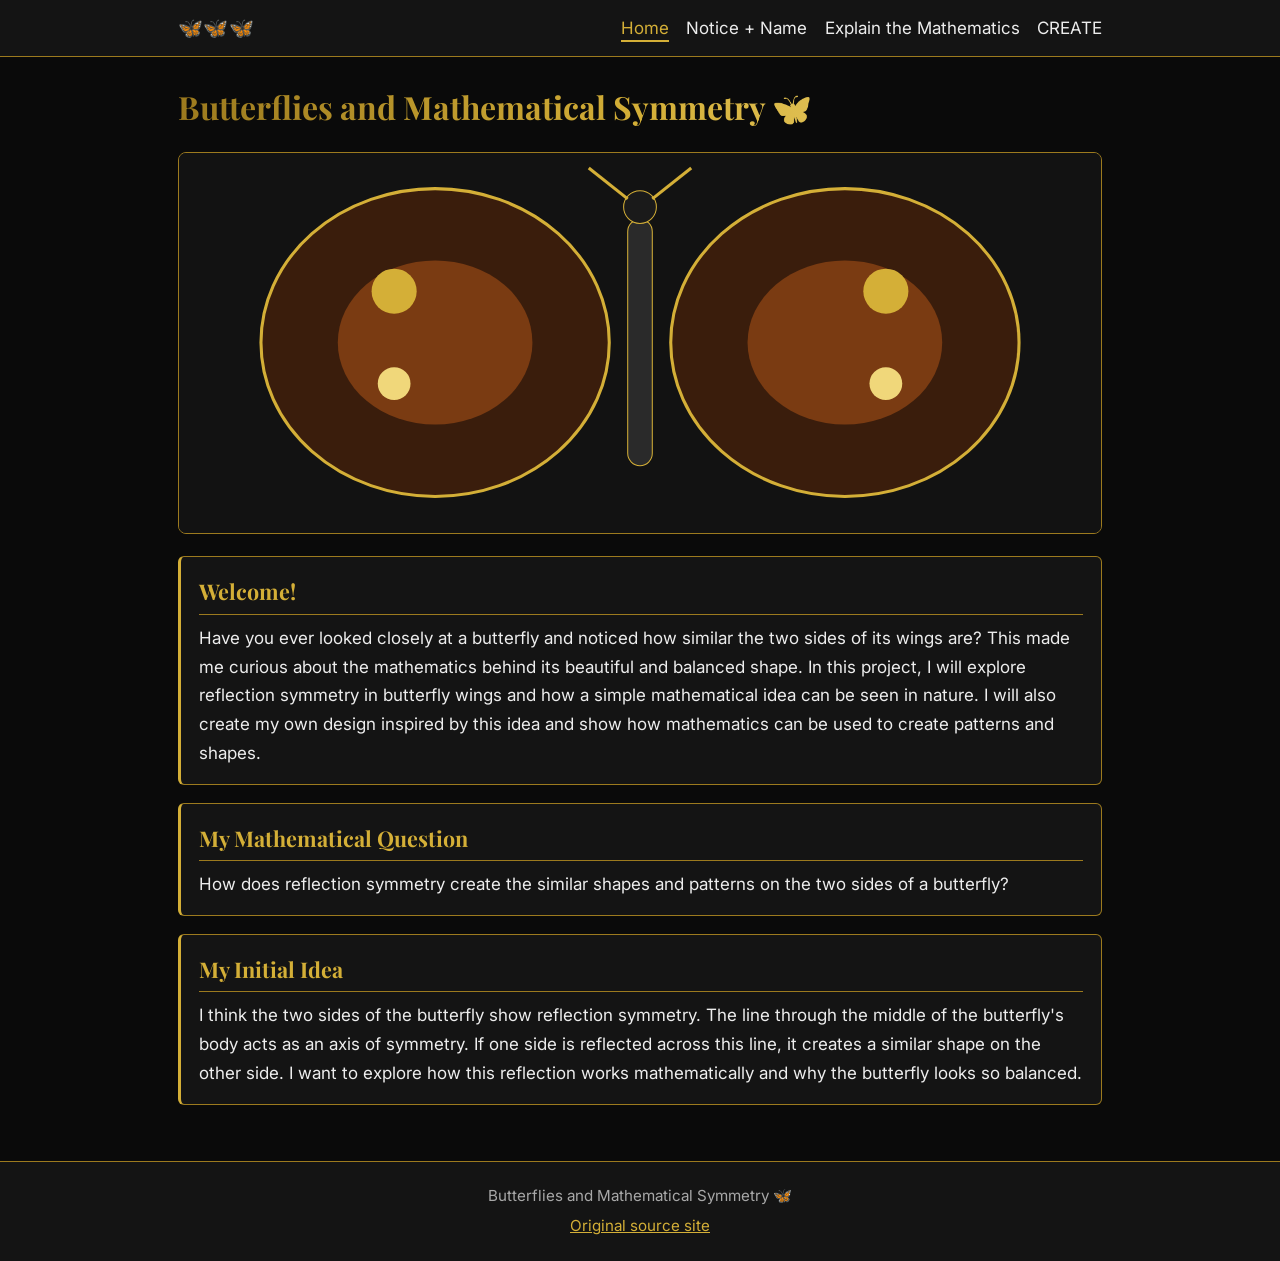
<file: index.html>
<!DOCTYPE html>
<html lang="en">
<head>
  <meta charset="UTF-8">
  <meta name="viewport" content="width=device-width, initial-scale=1.0">
  <title>Butterflies and Mathematical Symmetry</title>
  <meta name="description" content="A short project about reflection symmetry in butterfly wings.">
  <meta property="og:title" content="Butterflies and Mathematical Symmetry">
  <meta property="og:description" content="A short project about reflection symmetry in butterfly wings.">
  <meta property="og:image" content="assets/images/hero-butterfly.svg">
  <link rel="icon" href="assets/favicon.svg" type="image/svg+xml">
  <link rel="preconnect" href="https://fonts.googleapis.com">
  <link rel="preconnect" href="https://fonts.gstatic.com" crossorigin>
  <link href="https://fonts.googleapis.com/css2?family=Inter:wght@400;500&family=Playfair+Display:wght@700&display=swap" rel="stylesheet">
  <link rel="stylesheet" href="css/style.css">
</head>
<body>
  <header class="site-header">
    <div class="header-inner">
      <a class="logo" href="index.html" aria-label="Home">🦋🦋🦋</a>
      <button class="nav-toggle" type="button" aria-expanded="false" aria-controls="site-nav">Menu</button>
      <nav class="site-nav" id="site-nav">
        <ul>
          <li><a class="active" href="index.html">Home</a></li>
          <li><a href="notice-name.html">Notice + Name</a></li>
          <li><a href="explain-the-mathematics.html">Explain the Mathematics</a></li>
          <li><a href="create.html">CREATE</a></li>
        </ul>
      </nav>
    </div>
  </header>

  <main>
    <h1 class="page-title">Butterflies and Mathematical Symmetry 🦋</h1>
    <div class="hero">
      <img src="assets/images/hero-butterfly.svg" alt="A butterfly with matching left and right wings">
    </div>

    <section class="card">
      <h2>Welcome!</h2>
      <p>Have you ever looked closely at a butterfly and noticed how similar the two sides of its wings are? This made me curious about the mathematics behind its beautiful and balanced shape. In this project, I will explore reflection symmetry in butterfly wings and how a simple mathematical idea can be seen in nature. I will also create my own design inspired by this idea and show how mathematics can be used to create patterns and shapes.</p>
    </section>

    <section class="card">
      <h2>My Mathematical Question</h2>
      <p>How does reflection symmetry create the similar shapes and patterns on the two sides of a butterfly?</p>
    </section>

    <section class="card">
      <h2>My Initial Idea</h2>
      <p>I think the two sides of the butterfly show reflection symmetry. The line through the middle of the butterfly's body acts as an axis of symmetry. If one side is reflected across this line, it creates a similar shape on the other side. I want to explore how this reflection works mathematically and why the butterfly looks so balanced.</p>
    </section>
  </main>

  <footer class="site-footer">
    <p>Butterflies and Mathematical Symmetry 🦋</p>
    <p><a href="https://sites.google.com/student.sfbu.edu/khadiza-butterfly-symmetry/home">Original source site</a></p>
  </footer>
  <script src="js/main.js"></script>
</body>
</html>
</file>
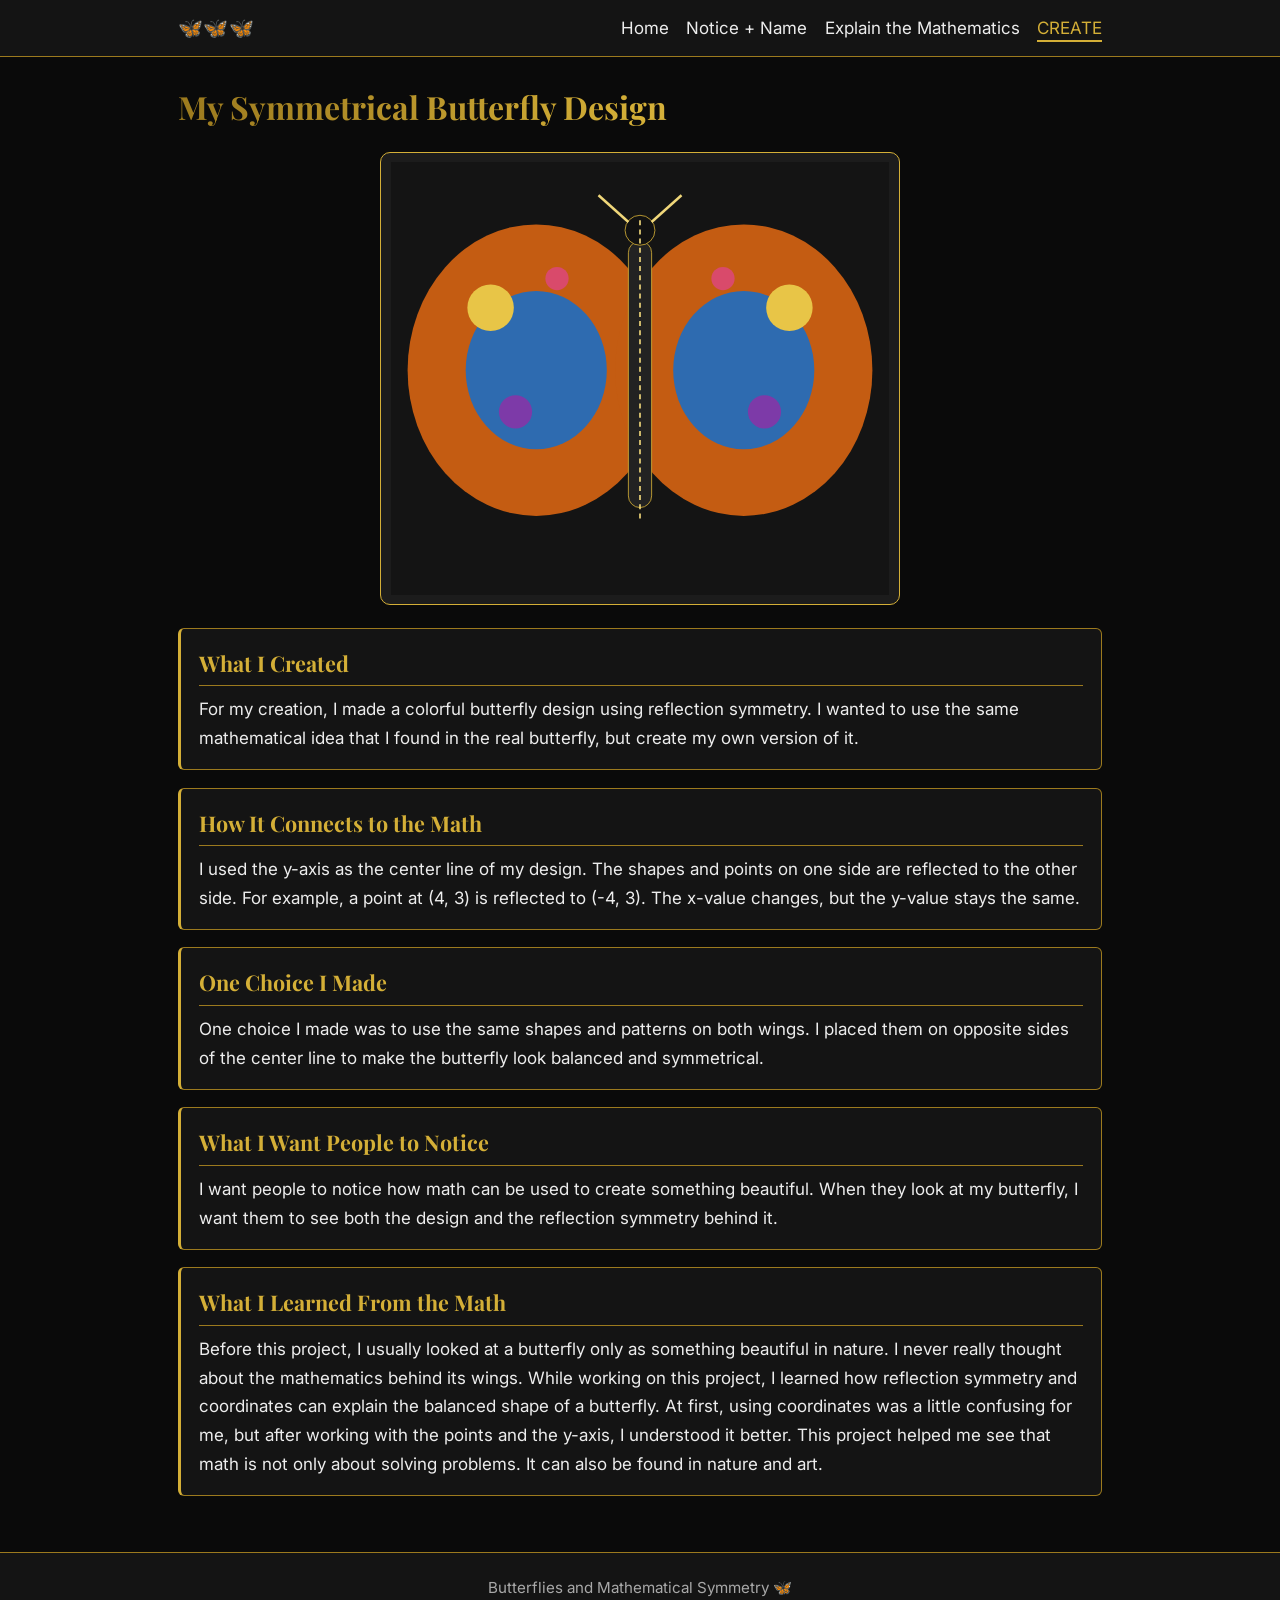
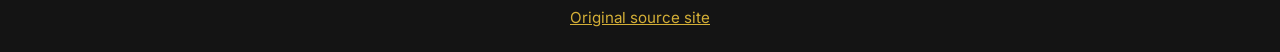
<file: create.html>
<!DOCTYPE html>
<html lang="en">
<head>
  <meta charset="UTF-8">
  <meta name="viewport" content="width=device-width, initial-scale=1.0">
  <title>CREATE | My Symmetrical Butterfly Design</title>
  <meta name="description" content="A colorful butterfly design made with reflection symmetry.">
  <meta property="og:title" content="My Symmetrical Butterfly Design">
  <meta property="og:description" content="A colorful butterfly design made with reflection symmetry.">
  <meta property="og:image" content="assets/images/my-butterfly-design.svg">
  <link rel="icon" href="assets/favicon.svg" type="image/svg+xml">
  <link rel="preconnect" href="https://fonts.googleapis.com">
  <link rel="preconnect" href="https://fonts.gstatic.com" crossorigin>
  <link href="https://fonts.googleapis.com/css2?family=Inter:wght@400;500&family=Playfair+Display:wght@700&display=swap" rel="stylesheet">
  <link rel="stylesheet" href="css/style.css">
</head>
<body>
  <header class="site-header">
    <div class="header-inner">
      <a class="logo" href="index.html" aria-label="Home">🦋🦋🦋</a>
      <button class="nav-toggle" type="button" aria-expanded="false" aria-controls="site-nav">Menu</button>
      <nav class="site-nav" id="site-nav">
        <ul>
          <li><a href="index.html">Home</a></li>
          <li><a href="notice-name.html">Notice + Name</a></li>
          <li><a href="explain-the-mathematics.html">Explain the Mathematics</a></li>
          <li><a class="active" href="create.html">CREATE</a></li>
        </ul>
      </nav>
    </div>
  </header>

  <main>
    <h1 class="page-title">My Symmetrical Butterfly Design</h1>
    <div class="design-wrap">
      <img src="assets/images/my-butterfly-design.svg" alt="Colorful symmetrical butterfly design with matching wings">
    </div>

    <section class="card">
      <h2>What I Created</h2>
      <p>For my creation, I made a colorful butterfly design using reflection symmetry. I wanted to use the same mathematical idea that I found in the real butterfly, but create my own version of it.</p>
    </section>

    <section class="card">
      <h2>How It Connects to the Math</h2>
      <p>I used the y-axis as the center line of my design. The shapes and points on one side are reflected to the other side. For example, a point at (4, 3) is reflected to (-4, 3). The x-value changes, but the y-value stays the same.</p>
    </section>

    <section class="card">
      <h2>One Choice I Made</h2>
      <p>One choice I made was to use the same shapes and patterns on both wings. I placed them on opposite sides of the center line to make the butterfly look balanced and symmetrical.</p>
    </section>

    <section class="card">
      <h2>What I Want People to Notice</h2>
      <p>I want people to notice how math can be used to create something beautiful. When they look at my butterfly, I want them to see both the design and the reflection symmetry behind it.</p>
    </section>

    <section class="card">
      <h2>What I Learned From the Math</h2>
      <p>Before this project, I usually looked at a butterfly only as something beautiful in nature. I never really thought about the mathematics behind its wings. While working on this project, I learned how reflection symmetry and coordinates can explain the balanced shape of a butterfly. At first, using coordinates was a little confusing for me, but after working with the points and the y-axis, I understood it better. This project helped me see that math is not only about solving problems. It can also be found in nature and art.</p>
    </section>
  </main>

  <footer class="site-footer">
    <p>Butterflies and Mathematical Symmetry 🦋</p>
    <p><a href="https://sites.google.com/student.sfbu.edu/khadiza-butterfly-symmetry/home">Original source site</a></p>
  </footer>
  <script src="js/main.js"></script>
</body>
</html>
</file>
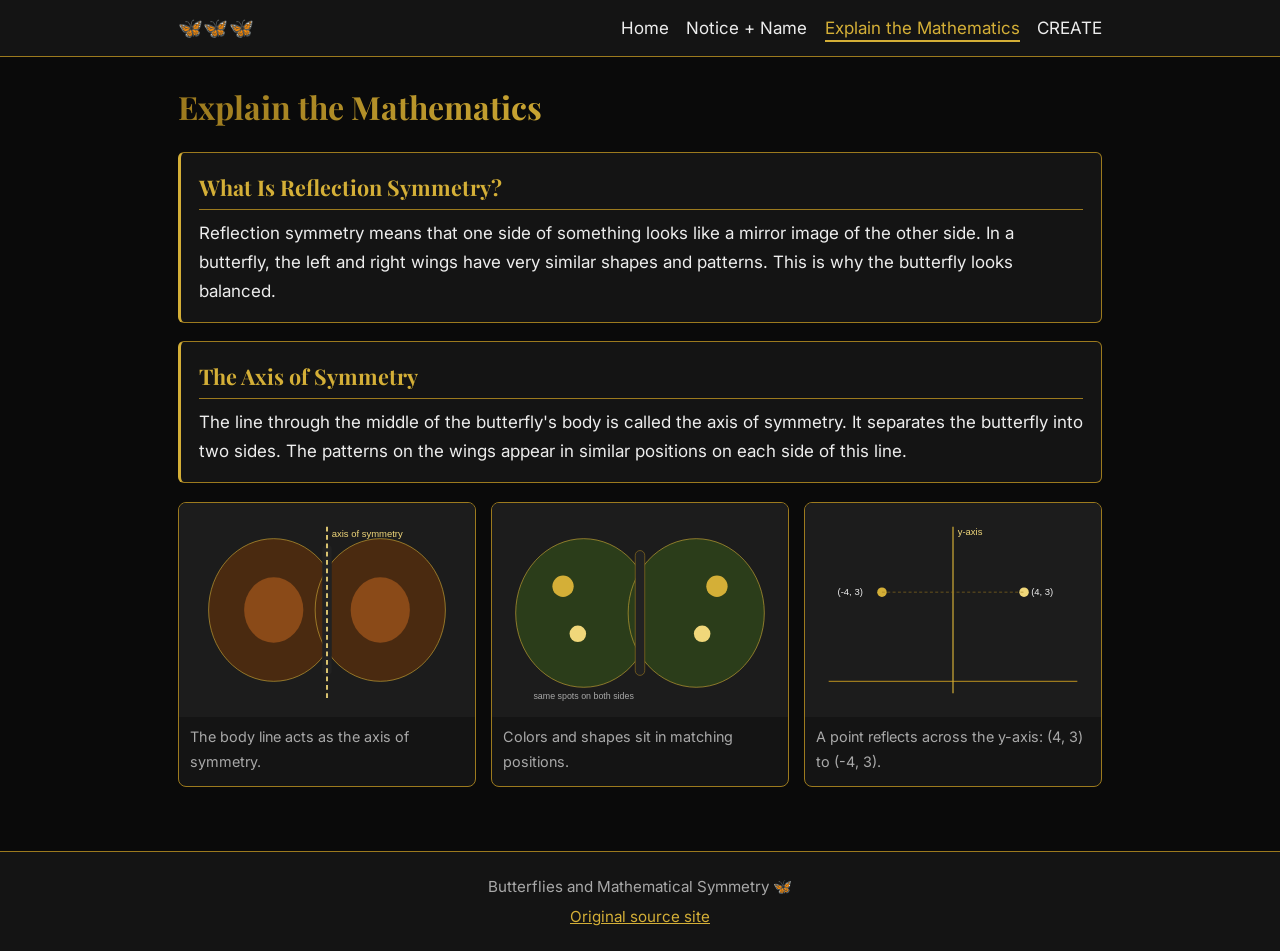
<file: explain-the-mathematics.html>
<!DOCTYPE html>
<html lang="en">
<head>
  <meta charset="UTF-8">
  <meta name="viewport" content="width=device-width, initial-scale=1.0">
  <title>Explain the Mathematics | Butterflies and Mathematical Symmetry</title>
  <meta name="description" content="Reflection symmetry and the axis of symmetry in butterfly wings.">
  <meta property="og:title" content="Explain the Mathematics | Butterflies and Mathematical Symmetry">
  <meta property="og:description" content="Reflection symmetry and the axis of symmetry in butterfly wings.">
  <meta property="og:image" content="assets/images/symmetry-1.svg">
  <link rel="icon" href="assets/favicon.svg" type="image/svg+xml">
  <link rel="preconnect" href="https://fonts.googleapis.com">
  <link rel="preconnect" href="https://fonts.gstatic.com" crossorigin>
  <link href="https://fonts.googleapis.com/css2?family=Inter:wght@400;500&family=Playfair+Display:wght@700&display=swap" rel="stylesheet">
  <link rel="stylesheet" href="css/style.css">
</head>
<body>
  <header class="site-header">
    <div class="header-inner">
      <a class="logo" href="index.html" aria-label="Home">🦋🦋🦋</a>
      <button class="nav-toggle" type="button" aria-expanded="false" aria-controls="site-nav">Menu</button>
      <nav class="site-nav" id="site-nav">
        <ul>
          <li><a href="index.html">Home</a></li>
          <li><a href="notice-name.html">Notice + Name</a></li>
          <li><a class="active" href="explain-the-mathematics.html">Explain the Mathematics</a></li>
          <li><a href="create.html">CREATE</a></li>
        </ul>
      </nav>
    </div>
  </header>

  <main>
    <h1 class="page-title">Explain the Mathematics</h1>

    <section class="card">
      <h2>What Is Reflection Symmetry?</h2>
      <p>Reflection symmetry means that one side of something looks like a mirror image of the other side. In a butterfly, the left and right wings have very similar shapes and patterns. This is why the butterfly looks balanced.</p>
    </section>

    <section class="card">
      <h2>The Axis of Symmetry</h2>
      <p>The line through the middle of the butterfly's body is called the axis of symmetry. It separates the butterfly into two sides. The patterns on the wings appear in similar positions on each side of this line.</p>
    </section>

    <div class="gallery">
      <figure>
        <img src="assets/images/symmetry-1.svg" alt="Butterfly drawing with a dashed vertical axis of symmetry">
        <figcaption>The body line acts as the axis of symmetry.</figcaption>
      </figure>
      <figure>
        <img src="assets/images/symmetry-2.svg" alt="Butterfly drawing with matching spots on both wings">
        <figcaption>Colors and shapes sit in matching positions.</figcaption>
      </figure>
      <figure>
        <img src="assets/images/symmetry-3.svg" alt="Coordinate diagram showing (4, 3) reflecting to (-4, 3)">
        <figcaption>A point reflects across the y-axis: (4, 3) to (-4, 3).</figcaption>
      </figure>
    </div>
  </main>

  <footer class="site-footer">
    <p>Butterflies and Mathematical Symmetry 🦋</p>
    <p><a href="https://sites.google.com/student.sfbu.edu/khadiza-butterfly-symmetry/home">Original source site</a></p>
  </footer>
  <script src="js/main.js"></script>
</body>
</html>
</file>
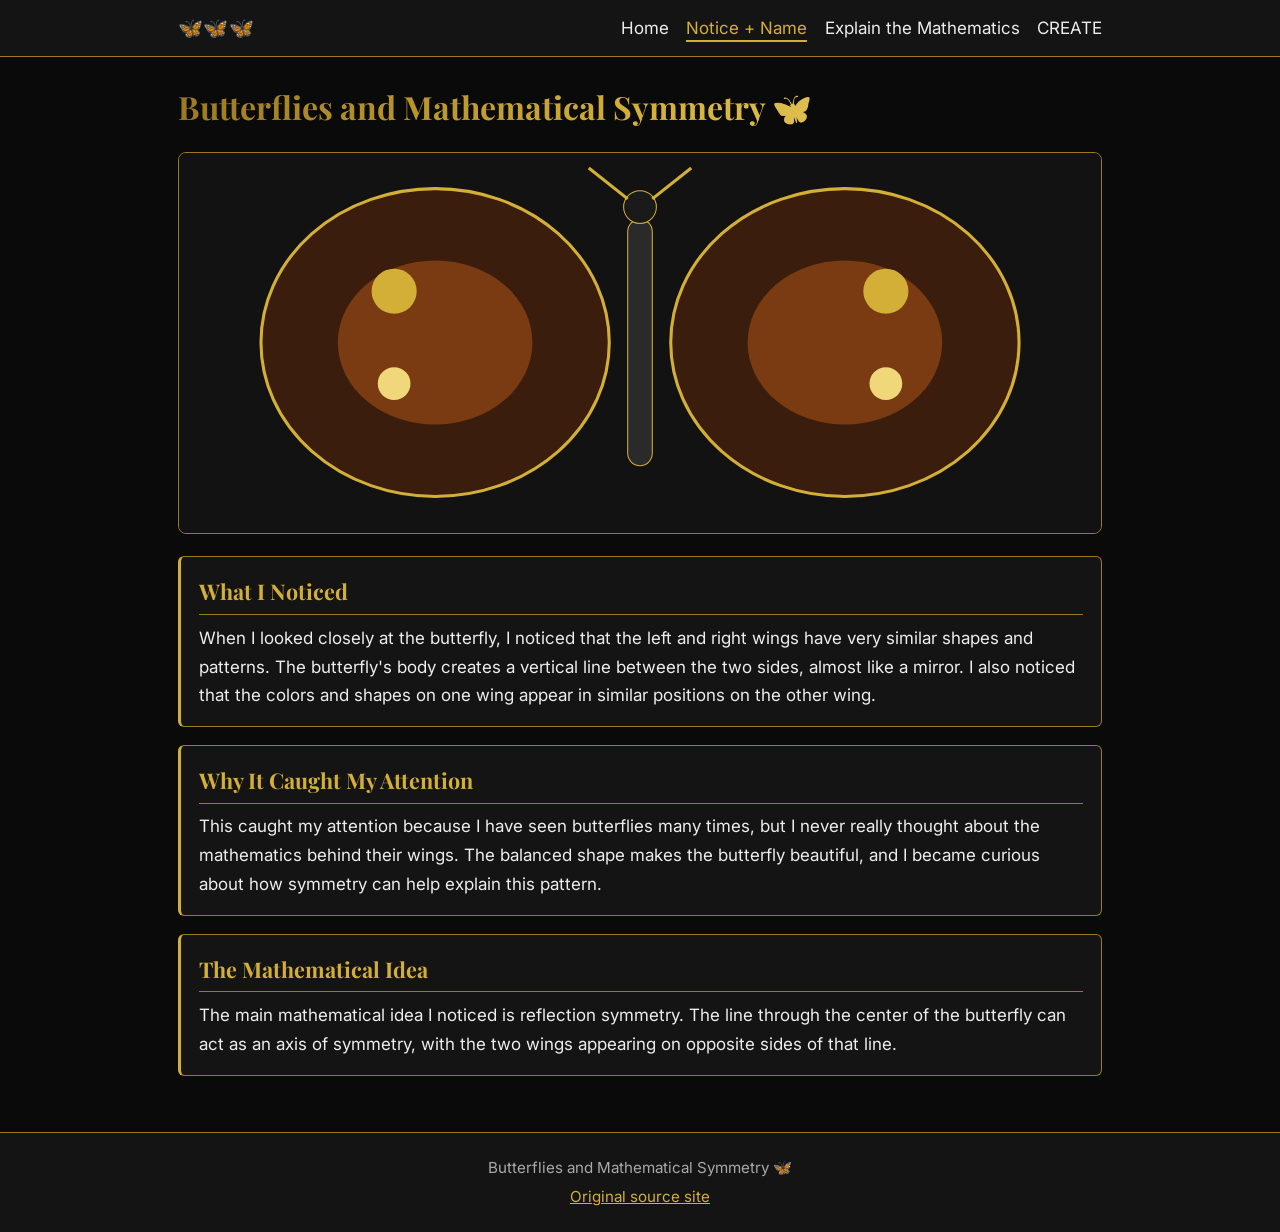
<file: notice-name.html>
<!DOCTYPE html>
<html lang="en">
<head>
  <meta charset="UTF-8">
  <meta name="viewport" content="width=device-width, initial-scale=1.0">
  <title>Notice + Name | Butterflies and Mathematical Symmetry</title>
  <meta name="description" content="What I noticed about butterfly wings and the idea of reflection symmetry.">
  <meta property="og:title" content="Notice + Name | Butterflies and Mathematical Symmetry">
  <meta property="og:description" content="What I noticed about butterfly wings and the idea of reflection symmetry.">
  <meta property="og:image" content="assets/images/hero-butterfly.svg">
  <link rel="icon" href="assets/favicon.svg" type="image/svg+xml">
  <link rel="preconnect" href="https://fonts.googleapis.com">
  <link rel="preconnect" href="https://fonts.gstatic.com" crossorigin>
  <link href="https://fonts.googleapis.com/css2?family=Inter:wght@400;500&family=Playfair+Display:wght@700&display=swap" rel="stylesheet">
  <link rel="stylesheet" href="css/style.css">
</head>
<body>
  <header class="site-header">
    <div class="header-inner">
      <a class="logo" href="index.html" aria-label="Home">🦋🦋🦋</a>
      <button class="nav-toggle" type="button" aria-expanded="false" aria-controls="site-nav">Menu</button>
      <nav class="site-nav" id="site-nav">
        <ul>
          <li><a href="index.html">Home</a></li>
          <li><a class="active" href="notice-name.html">Notice + Name</a></li>
          <li><a href="explain-the-mathematics.html">Explain the Mathematics</a></li>
          <li><a href="create.html">CREATE</a></li>
        </ul>
      </nav>
    </div>
  </header>

  <main>
    <h1 class="page-title">Butterflies and Mathematical Symmetry 🦋</h1>
    <div class="hero">
      <img src="assets/images/hero-butterfly.svg" alt="A butterfly with matching left and right wings">
    </div>

    <section class="card">
      <h2>What I Noticed</h2>
      <p>When I looked closely at the butterfly, I noticed that the left and right wings have very similar shapes and patterns. The butterfly's body creates a vertical line between the two sides, almost like a mirror. I also noticed that the colors and shapes on one wing appear in similar positions on the other wing.</p>
    </section>

    <section class="card">
      <h2>Why It Caught My Attention</h2>
      <p>This caught my attention because I have seen butterflies many times, but I never really thought about the mathematics behind their wings. The balanced shape makes the butterfly beautiful, and I became curious about how symmetry can help explain this pattern.</p>
    </section>

    <section class="card">
      <h2>The Mathematical Idea</h2>
      <p>The main mathematical idea I noticed is reflection symmetry. The line through the center of the butterfly can act as an axis of symmetry, with the two wings appearing on opposite sides of that line.</p>
    </section>
  </main>

  <footer class="site-footer">
    <p>Butterflies and Mathematical Symmetry 🦋</p>
    <p><a href="https://sites.google.com/student.sfbu.edu/khadiza-butterfly-symmetry/home">Original source site</a></p>
  </footer>
  <script src="js/main.js"></script>
</body>
</html>
</file>
<file: css/style.css>
:root {
  --bg: #0A0A0A;
  --bg-surface: #141414;
  --bg-elevated: #1C1C1C;
  --gold: #D4AF37;
  --gold-light: #F0D77A;
  --gold-dark: #9C7A1E;
  --text: #EDEDED;
  --text-muted: #A8A8A8;
  --max: 960px;
}

* {
  box-sizing: border-box;
}

html {
  scroll-behavior: smooth;
}

body {
  margin: 0;
  font-family: Inter, Lato, Arial, sans-serif;
  font-size: 17px;
  line-height: 1.7;
  color: var(--text);
  background: var(--bg);
}

img {
  max-width: 100%;
  height: auto;
  display: block;
}

a {
  color: var(--gold);
}

a:hover {
  color: var(--gold-light);
}

.site-header {
  position: sticky;
  top: 0;
  z-index: 20;
  background: var(--bg-surface);
  border-bottom: 1px solid var(--gold-dark);
}

.header-inner {
  max-width: var(--max);
  margin: 0 auto;
  padding: 0.7rem 1.1rem;
  display: flex;
  align-items: center;
  justify-content: space-between;
  gap: 1rem;
}

.logo {
  text-decoration: none;
  color: var(--gold);
  font-size: 1.25rem;
  letter-spacing: 0.04em;
}

.nav-toggle {
  display: none;
  background: var(--bg-elevated);
  color: var(--gold);
  border: 1px solid var(--gold-dark);
  padding: 0.4rem 0.7rem;
  font-size: 1.1rem;
  cursor: pointer;
}

.nav-toggle:focus-visible,
.site-nav a:focus-visible,
.logo:focus-visible {
  outline: 2px solid var(--gold-light);
  outline-offset: 2px;
}

.site-nav ul {
  list-style: none;
  margin: 0;
  padding: 0;
  display: flex;
  gap: 1.1rem;
}

.site-nav a {
  text-decoration: none;
  color: var(--text);
  padding-bottom: 0.15rem;
  border-bottom: 2px solid transparent;
}

.site-nav a:hover {
  color: var(--gold-light);
}

.site-nav a.active {
  color: var(--gold);
  border-bottom-color: var(--gold);
}

main {
  max-width: var(--max);
  margin: 0 auto;
  padding: 1.4rem 1.1rem 2.4rem;
}

.page-title {
  font-family: "Playfair Display", Georgia, serif;
  font-weight: 700;
  font-size: 2rem;
  color: var(--gold);
  margin: 0 0 1.1rem;
  background: linear-gradient(90deg, #9C7A1E, #D4AF37, #F0D77A);
  -webkit-background-clip: text;
  background-clip: text;
  color: transparent;
}

.hero {
  margin-bottom: 1.4rem;
  border: 1px solid var(--gold-dark);
  border-radius: 8px;
  overflow: hidden;
  background: var(--bg-elevated);
}

.hero img {
  width: 100%;
  max-height: 380px;
  object-fit: cover;
}

.card {
  background: var(--bg-surface);
  border: 1px solid var(--gold-dark);
  border-left: 3px solid var(--gold);
  border-radius: 6px;
  padding: 1rem 1.15rem;
  margin-bottom: 1.1rem;
}

.card h2 {
  font-family: "Playfair Display", Georgia, serif;
  font-size: 1.35rem;
  color: var(--gold);
  margin: 0 0 0.55rem;
  padding-bottom: 0.25rem;
  border-bottom: 1px solid var(--gold-dark);
}

.card p {
  margin: 0;
}

.gallery {
  display: grid;
  grid-template-columns: repeat(3, 1fr);
  gap: 0.9rem;
  margin: 1.2rem 0 1.6rem;
}

.gallery figure {
  margin: 0;
  background: var(--bg-surface);
  border: 1px solid var(--gold-dark);
  border-radius: 8px;
  overflow: hidden;
}

.gallery img,
.design-wrap img,
.hero img {
  transition: transform 0.25s ease;
}

.gallery img:hover,
.design-wrap img:hover {
  transform: scale(1.03);
}

.gallery figcaption {
  font-size: 0.9rem;
  color: var(--text-muted);
  padding: 0.55rem 0.7rem 0.75rem;
}

.design-wrap {
  max-width: 520px;
  margin: 0 auto 1.4rem;
  border: 1px solid var(--gold);
  border-radius: 10px;
  overflow: hidden;
  background: var(--bg-elevated);
  padding: 0.6rem;
}

.site-footer {
  background: var(--bg-surface);
  border-top: 1px solid var(--gold-dark);
  text-align: center;
  padding: 1.1rem;
  color: var(--text-muted);
  font-size: 0.95rem;
}

.site-footer p {
  margin: 0.25rem 0;
}

@media (max-width: 768px) {
  .nav-toggle {
    display: block;
  }

  .site-nav {
    display: none;
    width: 100%;
  }

  .site-nav.open {
    display: block;
  }

  .header-inner {
    flex-wrap: wrap;
  }

  .site-nav ul {
    flex-direction: column;
    gap: 0.55rem;
    padding: 0.4rem 0 0.7rem;
  }

  .gallery {
    grid-template-columns: 1fr;
  }

  .page-title {
    font-size: 1.6rem;
  }
}

@media (min-width: 769px) {
  .site-nav {
    display: block !important;
  }
}
</file>
